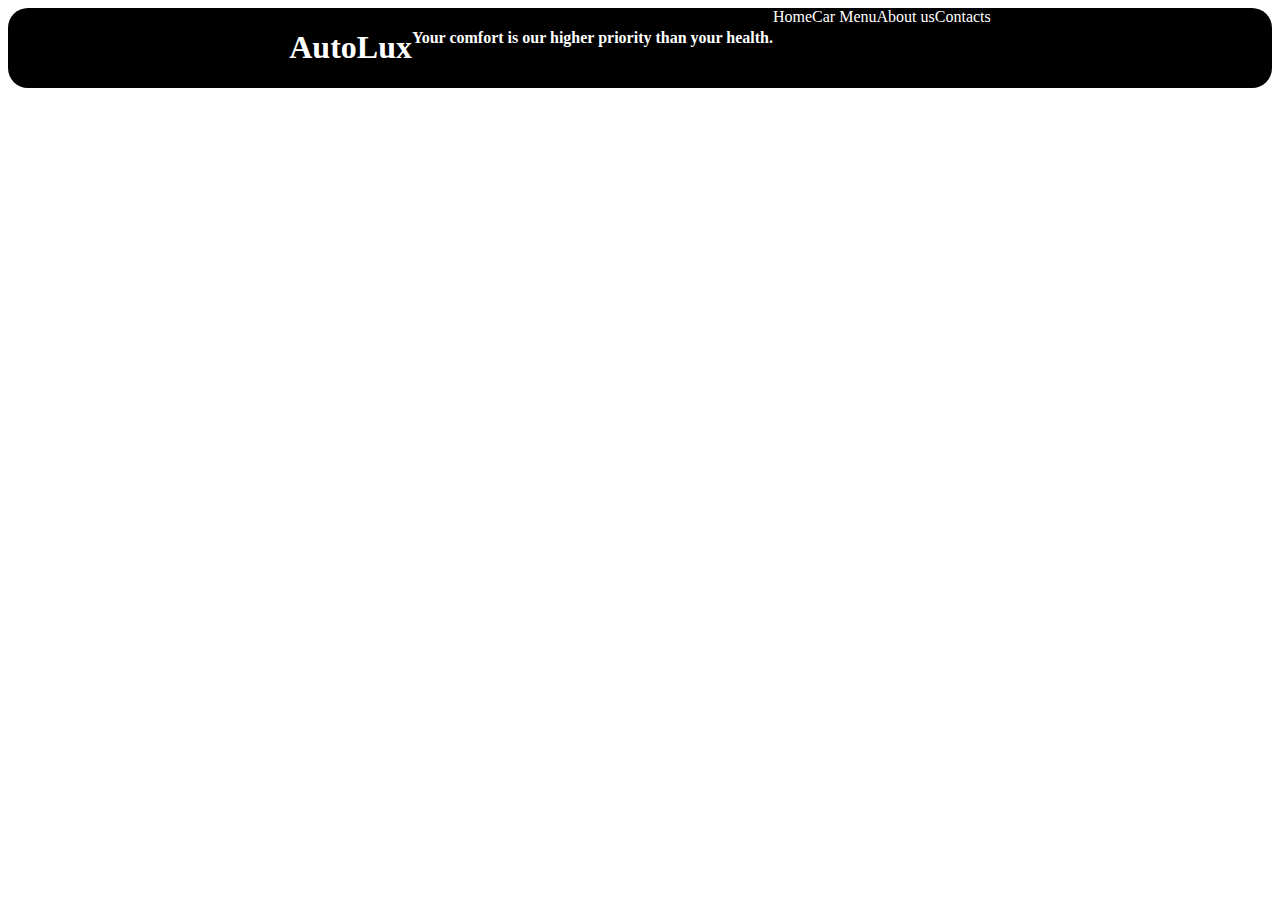
<file: 08/index.html>
<!DOCTYPE html>
<head>
    <meta name="viewport" content="width=device-width, initial-scale=1, maximum-scale=1">
    <html lang = EN>
    <link rel = "stylesheet" href = "style.css">

</head>
<body>
<header class="navigation">
<h1>AutoLux</h1>
<h4>Your comfort is our higher priority than your health.</h4>
<li class="button">
    <div>Home</div>
</li>
<li class="button">
    <div>Car Menu</div>
</li>
<li class="button">
    <div>About us</div>
</li>
<li class="button">
    <div>Contacts</div>
</li>

</header>





</body>
</file>
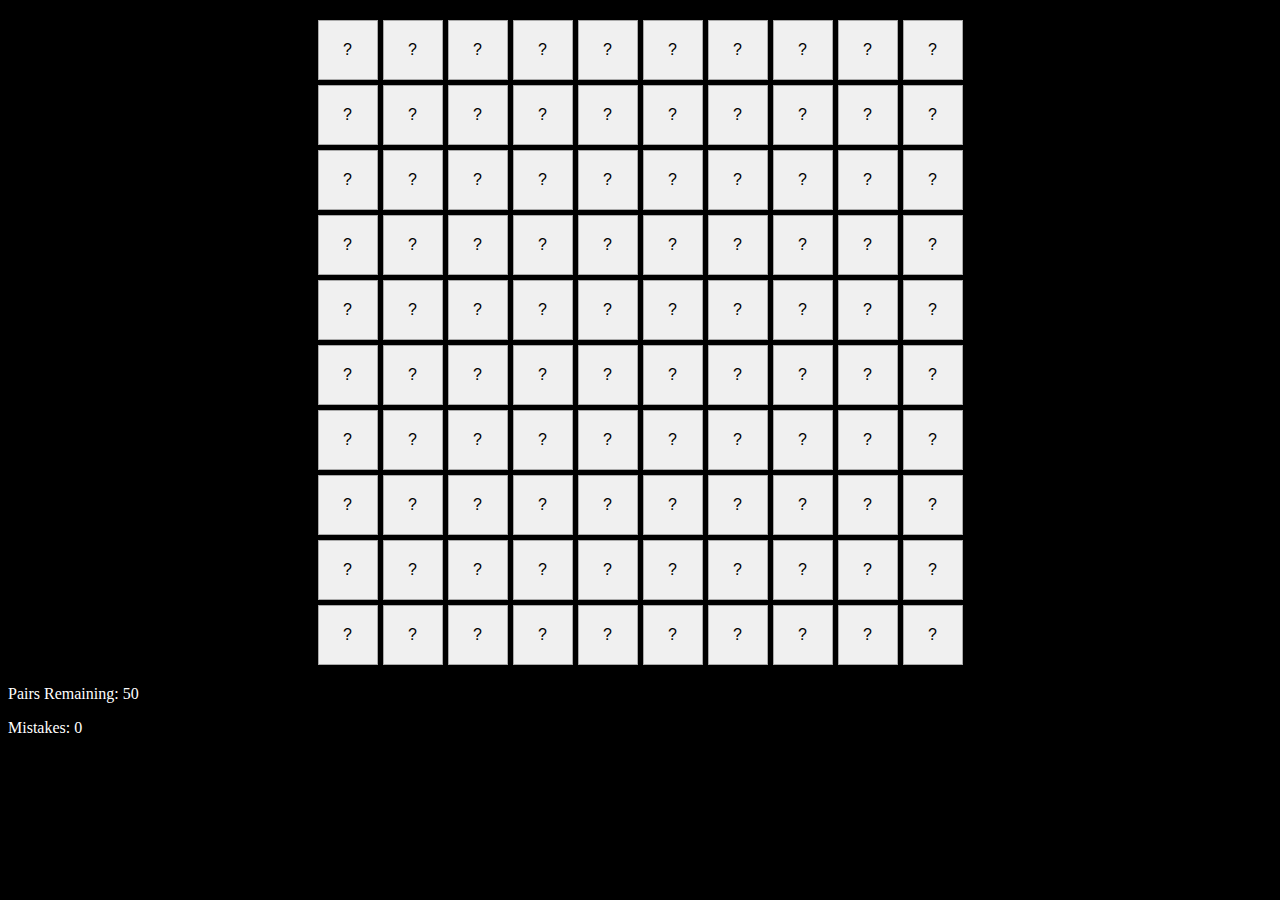
<file: Ulohy/09/index.html>
<!DOCTYPE html>
<html lang="en">
<head>
    <meta charset="UTF-8">
    <title>Pexeso I Guess</title>
    <link rel="stylesheet" href="style.css">
</head>
<body class="back">
    <div id="game-container">

    </div>
    <p id="pairs-remaining">Remaining pairs: 50</p>
    <p id="mistakes">Mistakes: 0</p>
    <script src="script.js" defer></script>

</body>
</html>
</file>
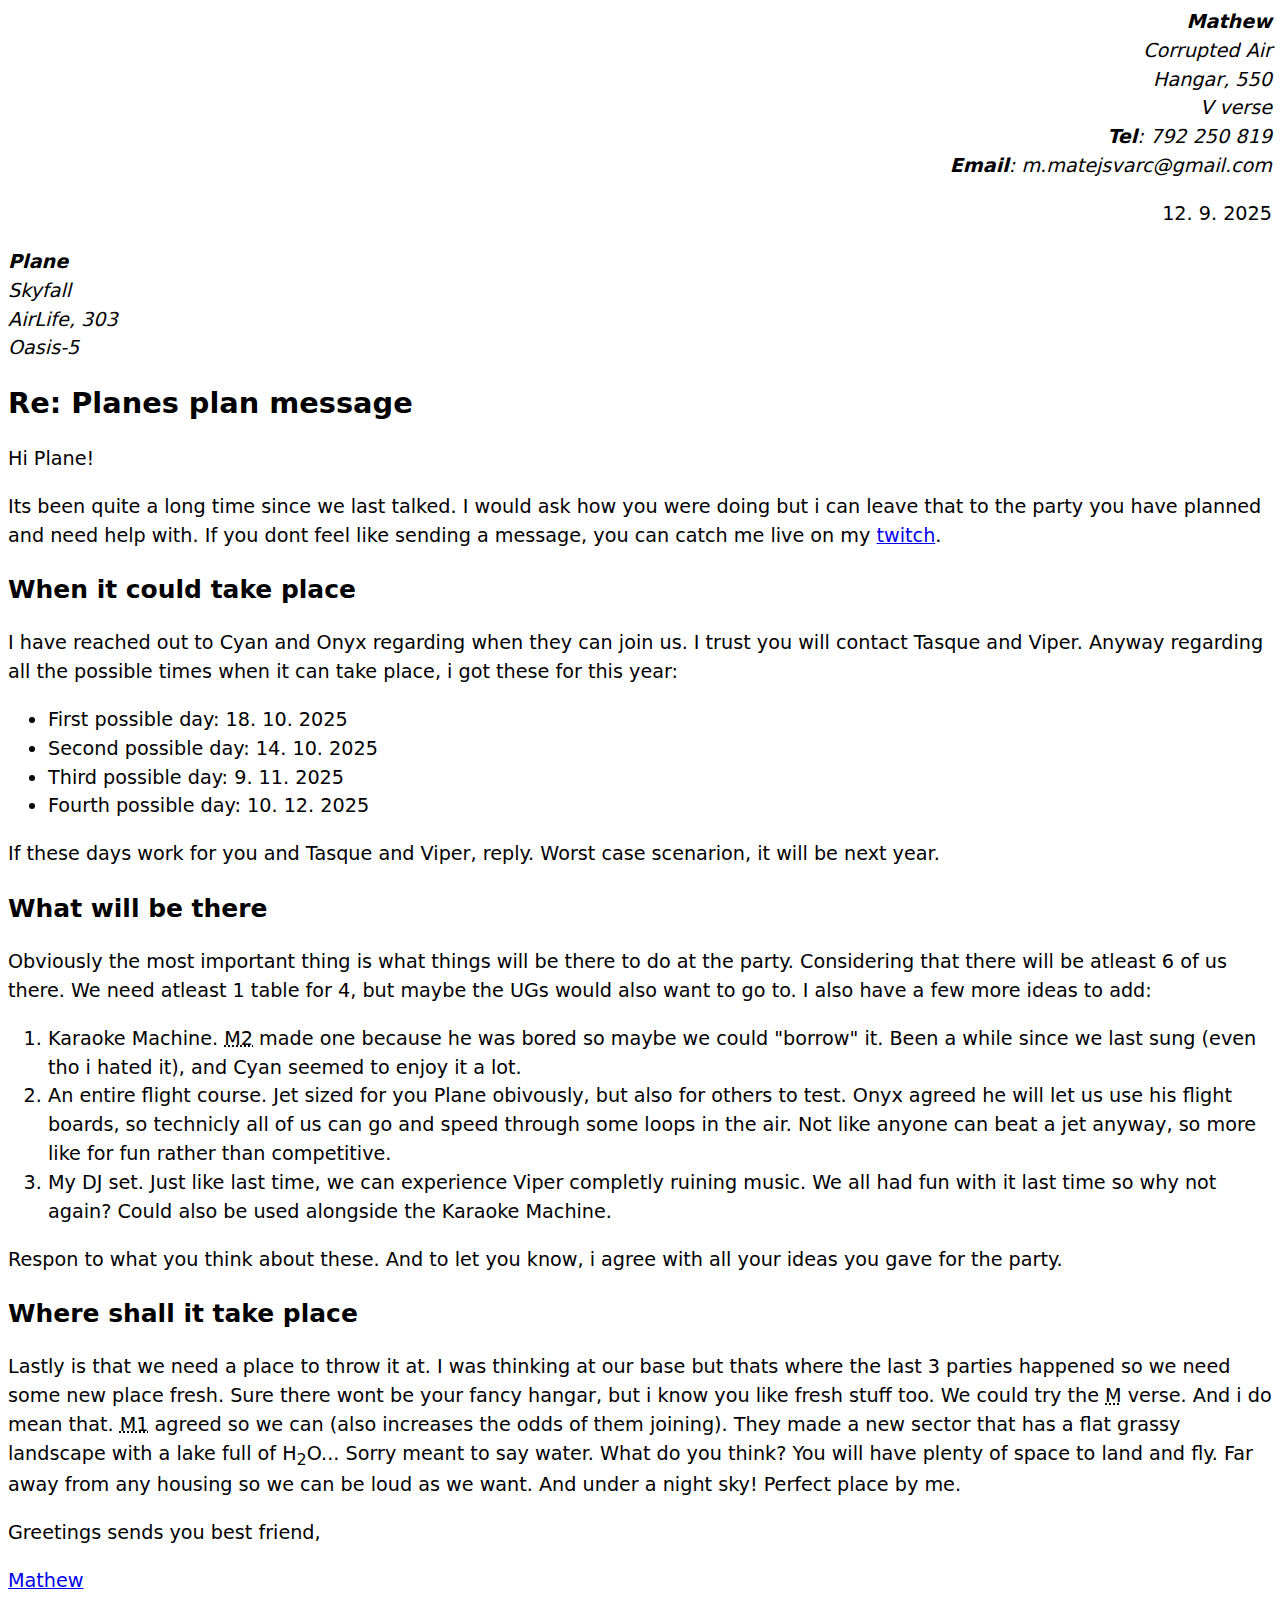
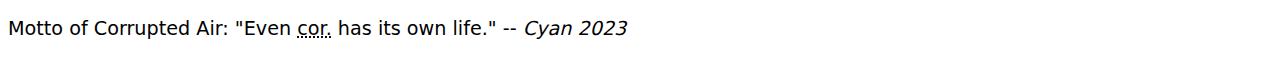
<file: Ulohy/1.html>
<!DOCTYPE html>
<html lang="en">
<head>
<title>Letter to Plane</title>
<style>
      body {
        font: 1.2em / 1.5 system-ui;
      }

      .sender-column {
        text-align: right;
      }

      h1 {
        font-size: 1.5em;
      }

      h2 {
        font-size: 1.3em;
      }
    </style>
</head>
<body>

 <address class="sender-column">
      <strong>Mathew</strong><br />
      Corrupted Air<br />
      Hangar, 550<br />
      V verse<br />
      <strong>Tel</strong>: 792 250 819<br />
      <strong>Email</strong>: m.matejsvarc@gmail.com
    </address>
    <p class="sender-column">
    <time datetime="2025-09-12">12. 9. 2025</time>
    </p>
    <address>
      <strong>Plane</strong><br />
      Skyfall<br />
      AirLife, 303<br />
      Oasis-5
    </address>
    <h1>Re: Planes plan message</h1>

    <p>Hi Plane!</p>

    <p>
      Its been quite a long time since we last talked. I would ask how you were doing but i can leave that to the party you have planned and need help with. If you dont feel like sending a message, you can catch me live on my <a href="https://www.twitch.tv/Mathew_Plane">twitch</a>.
    </p>
    <h2>When it could take place</h2>

    <p>
      I have reached out to Cyan and Onyx regarding when they can join us. I trust you will contact Tasque and Viper. Anyway regarding all the possible times when it can take place, i got these for this year:
    </p>
    <ul>
      <li>
        First possible day: <time datetime="2025-10-18">18. 10. 2025</time>
      </li>
      <li>
        Second possible day: <time datetime="2025-10-14">14. 10. 2025</time>
      </li>
      <li>
        Third possible day: <time datetime="2025-09-11">9. 11. 2025</time>
      </li>
      <li>
        Fourth possible day: <time datetime="2025-12-10">10. 12. 2025</time>
      </li>
    </ul>
    
    <p>
    If these days work for you and Tasque and Viper, reply. Worst case scenarion, it will be next year.
    </p>
    
    <h2>What will be there</h2>
    
    <p>
    Obviously the most important thing is what things will be there to do at the party. Considering that there will be atleast 6 of us there. We need atleast 1 table for 4, but maybe the UGs would also want to go to. I also have a few more ideas to add:
    </p>
    
    <ol>
    	<li>
    	 Karaoke Machine. <abbr title="Matesak2">M2</abbr> made one because he was bored so maybe we could "borrow" it. Been a while since we last sung (even tho i hated it), and Cyan seemed to enjoy it a lot.
    	</li>
        <li>
        An entire flight course. Jet sized for you Plane obivously, but also for others to test. Onyx agreed he will let us use his flight boards, so technicly all of us can go and speed through some loops in the air. Not like anyone can beat a jet anyway, so more like for fun rather than competitive.
        </li>
        <li>
        My DJ set. Just like last time, we can experience Viper completly ruining music. We all had fun with it last time so why not again? Could also be used alongside the Karaoke Machine.
        </li>
    </ol>
    
   <p>
   Respon to what you think about these. And to let you know, i agree with all your ideas you gave for the party.
   </p>
   
   <h2>Where shall it take place</h2>
   <p>
   Lastly is that we need a place to throw it at. I was thinking at our base but thats where the last 3 parties happened so we need some new place fresh. Sure there wont be your fancy hangar, but i know you like fresh stuff too. We could try the <abbr title="Matesak">M</abbr> verse. And i do mean that. <abbr title="Matesak1">M1</abbr> agreed so we can (also increases the odds of them joining). They made a new sector that has a flat grassy landscape with a lake full of H<sub>2</sub>O... Sorry meant to say water. What do you think? You will have plenty of space to land and fly. Far away from any housing so we can be loud as we want. And under a night sky! Perfect place by me.
   </p>
   <p>
   Greetings sends you best friend,
   </p>
   <p>
   <a href="www.svarcovi.cz">Mathew</a>
   </p>
   <p>
   Motto of Corrupted Air: "Even <abbr title="corruption">cor.</abbr> has its own life." -- <em>Cyan 2023</em>
   </p>

</body>
</html>
</file>
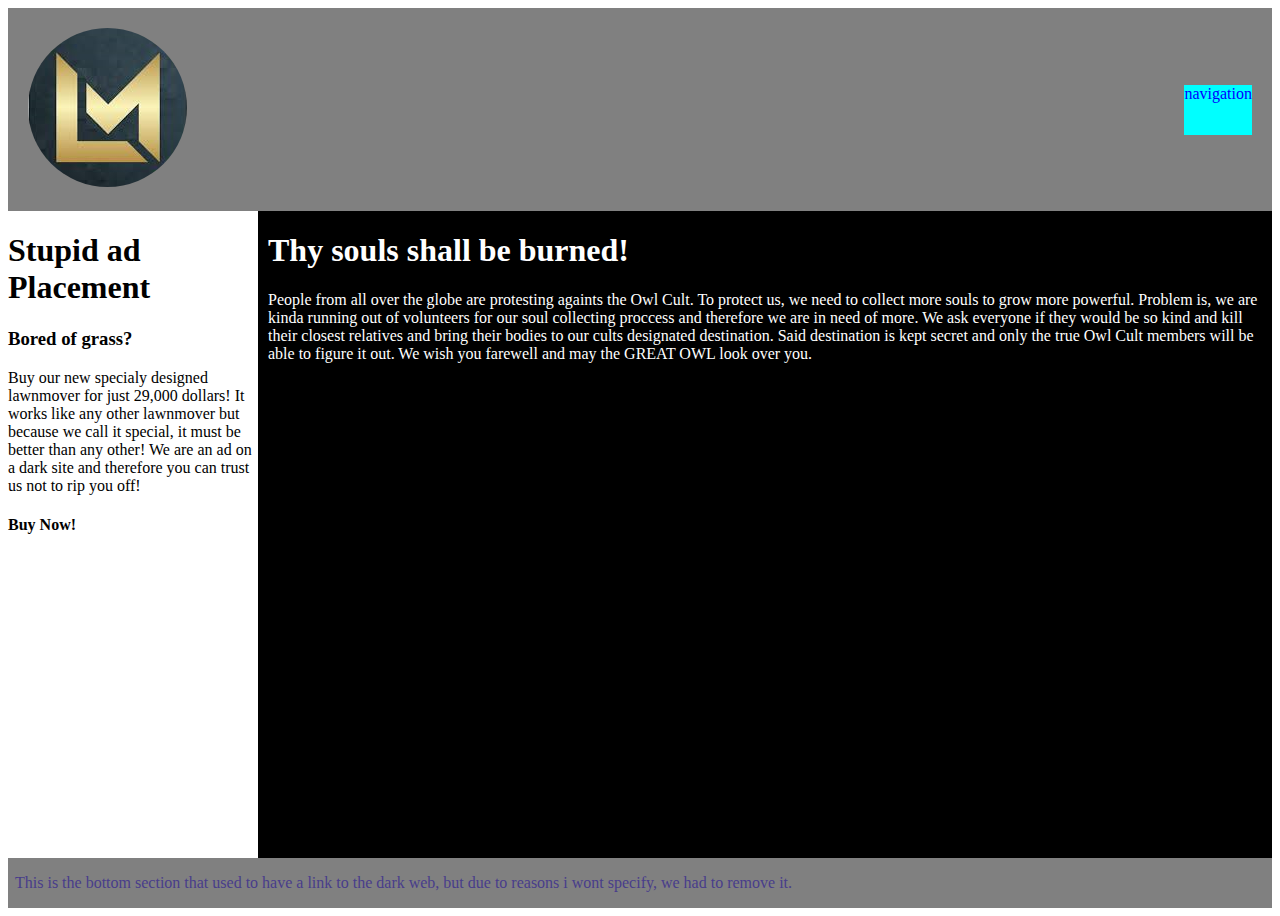
<file: Ulohy/05/layout.html>
<!DOCTYPE html>
<head>
    <html lang = EN>
    <link rel = "stylesheet" href = "style.css">

</head>
<body>

    <div class="container">
        <header class="header">
            <div class="logo"><img class = "logo" src= "Logo.png"></div>
            <div class="nav">navigation</div>
        </header>
        <aside class="sidebar">
            <h1>Stupid ad Placement</h1>
            <h3>Bored of grass?</h3>
            <p>Buy our new specialy designed lawnmover for just 29,000 dollars! It works like any other lawnmover but because we call it special, it must be better than any other! We are an ad on a dark site and therefore you can trust us not to rip you off!</p>
            <h4>Buy Now!</h4>

        </aside>
        <main class="main">
            <h1>Thy souls shall be burned!</h1>
            <p>People from all over the globe are protesting againts the Owl Cult. To protect us, we need to collect more souls to grow more powerful. Problem is, we are kinda running out of volunteers for our soul collecting proccess and therefore we are in need of more. We ask everyone if they would be so kind and kill their closest relatives and bring their bodies to our cults designated destination. Said destination is kept secret and only the true Owl Cult members will be able to figure it out. We wish you farewell and may the GREAT OWL look over you.</p>


        </main>
        <footer class="footer">
            <p>This is the bottom section that used to have a link to the dark web, but due to reasons i wont specify, we had to remove it.</p>
        </footer>
    </div>




</body>
</html>
</file>
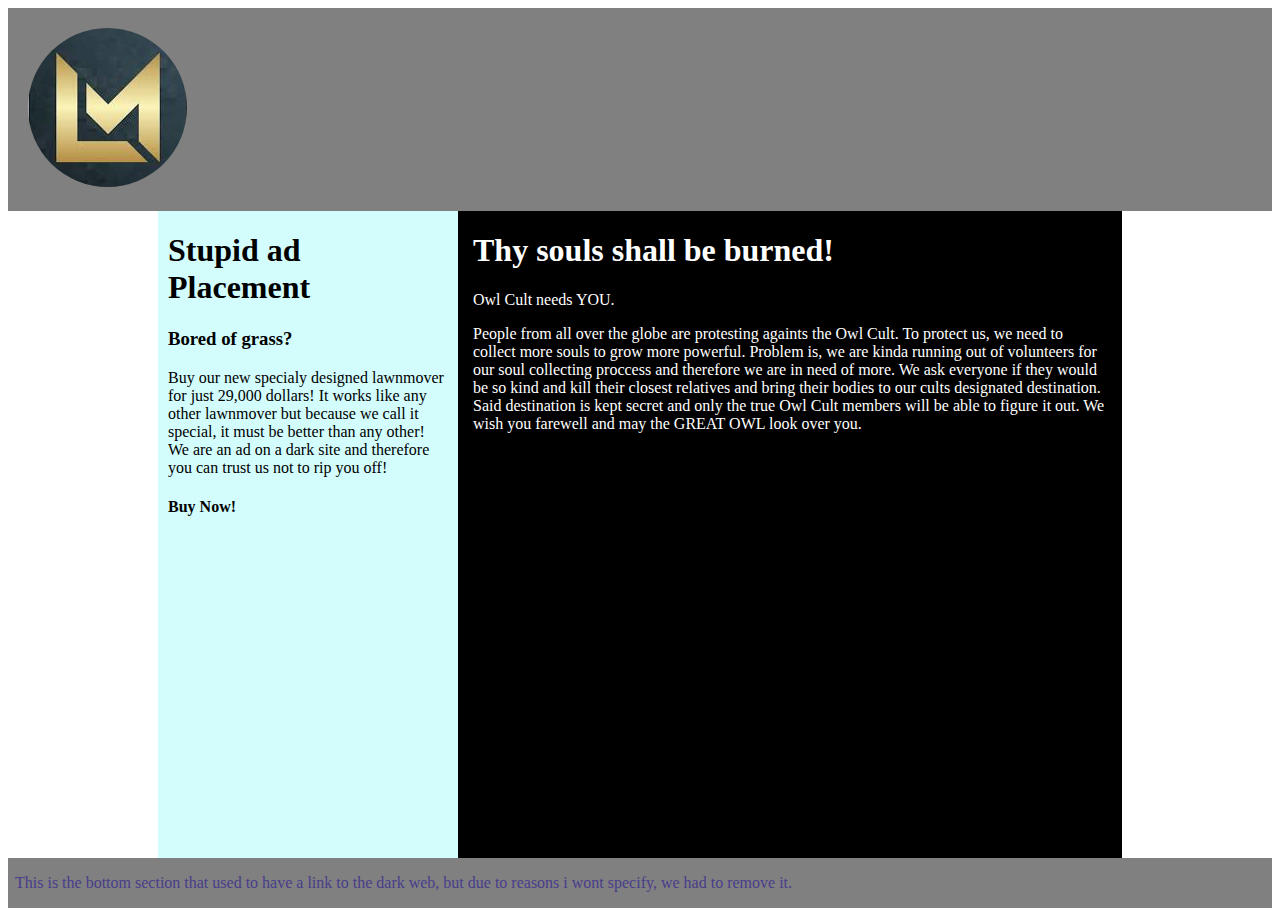
<file: Ulohy/05/layout2.html>
<!DOCTYPE html>
<html lang="en">
<head>
    <meta charset="UTF-8">
    <meta name="viewport" content="width=device-width, initial-scale=1.0">
    <link rel = "stylesheet" href = "style2.css">
    <title>Document</title>
</head>
<body>
    
    <div class="container">
        <header class="header">
            <div class="logo"><img class = "logo" src= "Logo.png" alt="Logo s.r.o."></div>
        </header>
       
        <aside class="sidebar">
            <h1>Stupid ad Placement</h1>
            <h3>Bored of grass?</h3>
            <p>Buy our new specialy designed lawnmover for just 29,000 dollars! It works like any other lawnmover but because we call it special, it must be better than any other! We are an ad on a dark site and therefore you can trust us not to rip you off!</p>
            <h4>Buy Now!</h4>

        </aside>
        <main class="main">
            <h1>Thy souls shall be burned!</h1>
            <p>Owl Cult needs YOU.</p>
            <p>People from all over the globe are protesting againts the Owl Cult. To protect us, we need to collect more souls to grow more powerful. Problem is, we are kinda running out of volunteers for our soul collecting proccess and therefore we are in need of more. We ask everyone if they would be so kind and kill their closest relatives and bring their bodies to our cults designated destination. Said destination is kept secret and only the true Owl Cult members will be able to figure it out. We wish you farewell and may the GREAT OWL look over you.</p>
        </main>
       
        <footer class="footer">
            <p>This is the bottom section that used to have a link to the dark web, but due to reasons i wont specify, we had to remove it.</p>
        </footer>
    </div>

</body>
</html>
</file>
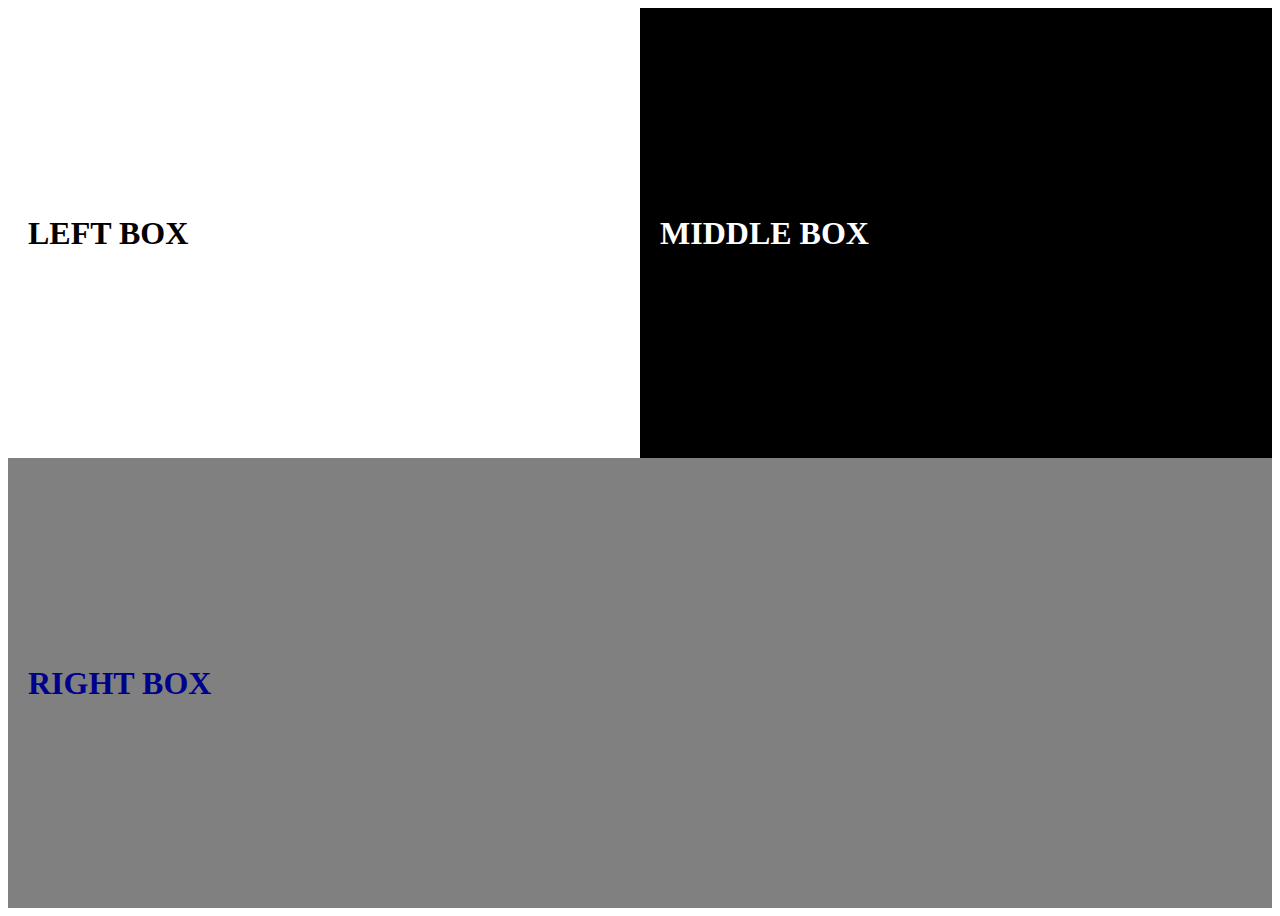
<file: Ulohy/07/Animace.html>
<!DOCTYPE html>
<head>
    <meta name="viewport" content="width=device-width, initial-scale=1, maximum-scale=1">
    <html lang = EN>
    <link rel = "stylesheet" href = "style.css">

</head>
<body>
<div class="container">
        <header class="box1">
            <h1>LEFT BOX</h1>
        </header>
        <div class="box2">
            <h1>MIDDLE BOX</h1>
        </div>
        <footer class="box3">
            <h1>RIGHT BOX</h1>
        </footer>
    </div>
















</body>
</file>
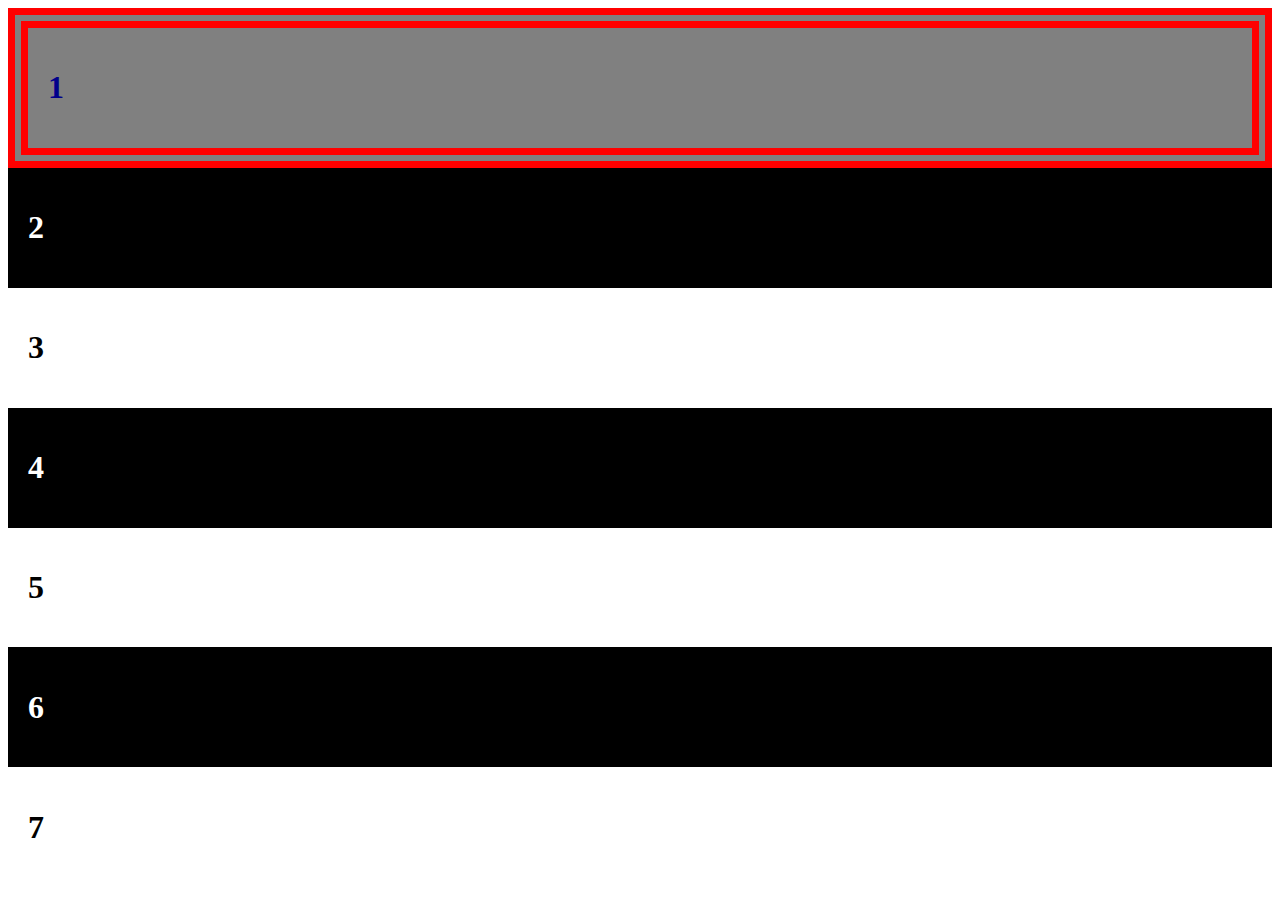
<file: Ulohy/07/animace2.html>
<!DOCTYPE html>
<head>
    <meta name="viewport" content="width=device-width, initial-scale=1, maximum-scale=1">
    <html lang = EN>
    <link rel = "stylesheet" href = "style2.css">

</head>
<body>
<div class="container">
        
        <div class="box1">
            <h1>1</h1>
        </div>
        <div class="box2">
            <h1>2</h1>
        </div>
        <div class="box3">
            <h1>3</h1>
        </div>
        <div class="box2">
            <h1>4</h1>
        </div>
        <div class="box3">
            <h1>5</h1>
        </div>
        <div class="box2">
            <h1>6</h1>
        </div>
        <div class="box3">
            <h1>7</h1>
        </div>
        
    </div>
















</body>
</file>
<file: 08/style.css>
.navigation{
    background-color: black;
    color: white;
    display: flex;
    justify-content:center;
    border-radius: 20px;
    
}
.button{
    list-style: none;
    gap: 1rem;
}
:hover.button{
    color: darkblue;
    outline-style: solid;
    outline-width: 1px;
    outline-color: darkblue;
    background-color: aqua;
    border-radius: 4px;
    
}
</file>
<file: Ulohy/09/style.css>
.game-grid {
    display: grid;
    grid-template-columns: repeat(10, 60px); 
    grid-template-rows: repeat(10, 60px);
    gap: 5px;
    margin: 20px auto; 
    width: fit-content;
}
.card-button {
    width: 60px;
    height: 60px;
    font-size: 16px;
    cursor: pointer;
    text-align: center;
    background-color: #f0f0f0;
    border: 1px solid #aaa;
    color: black;
    font-style: initial;
}

.empty-cell {
    visibility: hidden; 
}
.back{
    background-color: black;
    color: white;
}
</file>
<file: Ulohy/05/style.css>
.logo{
    border-radius: 60%;
}
.nav{
    background-color: cyan;
    color: blue;
    height: 50px;

}
.container{
    display: grid;
    grid-template-areas: 
    "header header"
    "sidebar main"
    "footer footer";
    grid-template-columns: 250px 1fr;
    grid-template-rows: auto 1fr auto;
    min-height: 100vh;
}
.header{
    grid-area: header;
    background-color: gray;
    color: darkblue;
    display: flex;
    justify-content: space-between;
    align-items: center;
    padding: 20px;
}
.sidebar{
    grid-area: sidebar;
    background-color: white;
    color: black;
}
.main{
    padding-left: 10px;
    grid-area: main;
    background-color: black;
    color: white;
}
.footer{
    padding-left: 7px;
    grid-area: footer;
    background-color: gray;
    color: darkslateblue;
}
</file>
<file: Ulohy/05/style2.css>
.logo{
    border-radius: 60%;
}
.container{
    display: grid;
    width: 100%;
    grid-template-areas: 
    "header header header header"
    ". sidebar main ."
    "footer footer footer footer";
    grid-template-columns: 150px 300px 1fr 150px;
    grid-template-rows: auto 1fr auto;
    min-height: 100vh;
}
.header{
    grid-area: header;
    background-color: gray;
    color: darkblue;
    display: flex;
    justify-content: space-between;
    align-items: center;
    padding: 20px;
}
.sidebar{
    padding-right: 10px;
    padding-left: 10px;
    grid-area: sidebar;
    background-color: rgb(211, 253, 253);
    color: black;
}
.main{
    padding-left: 15px;
    padding-right: 15px;
    grid-area: main;
    background-color: black;
    color: white;
}
.footer{
    padding-left: 7px;
    grid-area: footer;
    background-color: gray;
    color: darkslateblue;
}
</file>
<file: Ulohy/07/style.css>
@media (min-width: 1500px){

.container{
    display: grid;
    grid-template-areas: 
    "box1 box2 box3";
    grid-template-columns: 1fr 1fr 1fr;
    grid-template-rows: 1fr;
    min-height: 100vh;
}
}
@media (min-width: 700px){
@media (max-width: 1500px){
.container{
    display: grid;
    grid-template-areas: 
    "box1 box2"
    "box3 box3";
    grid-template-columns: 1fr 1fr;
    grid-template-rows: 1fr 1fr;
    min-height: 100vh;
}
}
}
@media (min-width: 400px){
@media (max-width: 700px){
.container{
    display: -moz-grid-line;
    grid-template-areas: 
    "box1 box2 box3";
    grid-template-columns: 1fr;
    grid-template-rows: 1fr 1fr 1fr;
    min-height: 100vh;
}
}
}
.box1{
    grid-area: box1;
    background-color: white;
    color: black;
    display: flex;
    justify-content: space-between;
    align-items: center;
    padding: 20px;
}
.box2{
    padding: 20px;
    grid-area: box2;
    background-color: black;
    color: white;
    align-items: center;
     display: flex;
}
.box3{
    padding: 20px;
    grid-area: box3;
    background-color: gray;
    color: darkblue;
    align-items: center;
     display: flex;
}
</file>
<file: Ulohy/07/style2.css>
.box3{
    background-color: white;
    color: black;
    display: flex;
    justify-content: space-between;
    align-items: center;
    padding: 20px;
}
.box2{
    padding: 20px;
    background-color: black;
    color: white;
    align-items: center;
    display: flex;
}
.box1{
    border-color: red;
    border-style:double;
    border-width: 20px;
    padding: 20px;
    background-color: gray;
    color: darkblue;
    align-items: center;
    display: flex;
}
</file>
